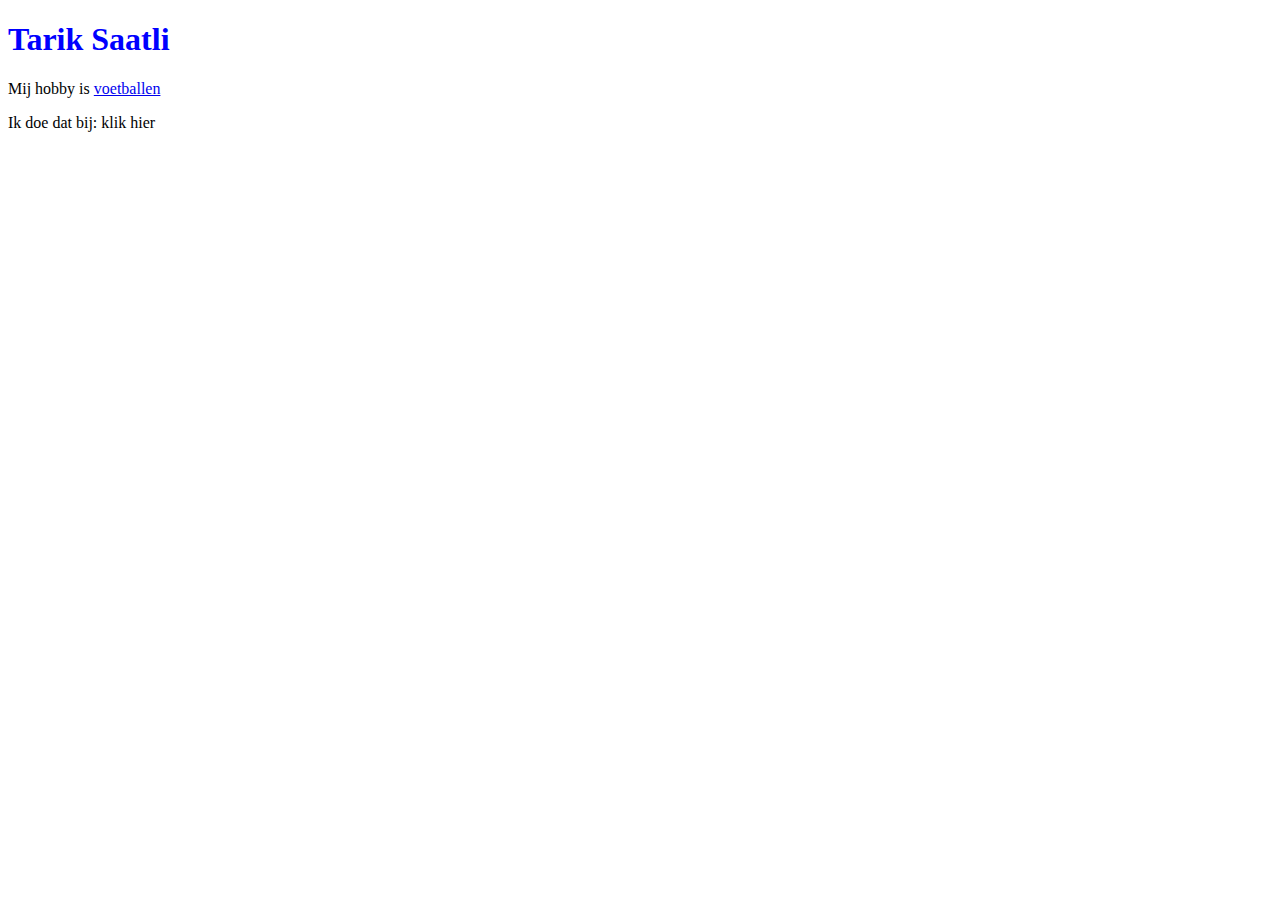
<file: opdracht_2.1/index.html>
<!DOCTYPE html>
<html lang="en">
<head>
    <meta charset="UTF-8">
    <meta name="viewport" content="width=device-width, initial-scale=1.0">
    <title>Document</title>
    <link rel="stylesheet" href="style.css">
</head>
<body>
    <h1>Tarik Saatli</h1>
    <p>Mij hobby is <a href="https://www.instagram.com/rkvvwestlandia/" target="_blank"> voetballen </a></p>
    <p>Ik doe dat bij: klik hier</a></p>
</body>
</html>
</file>
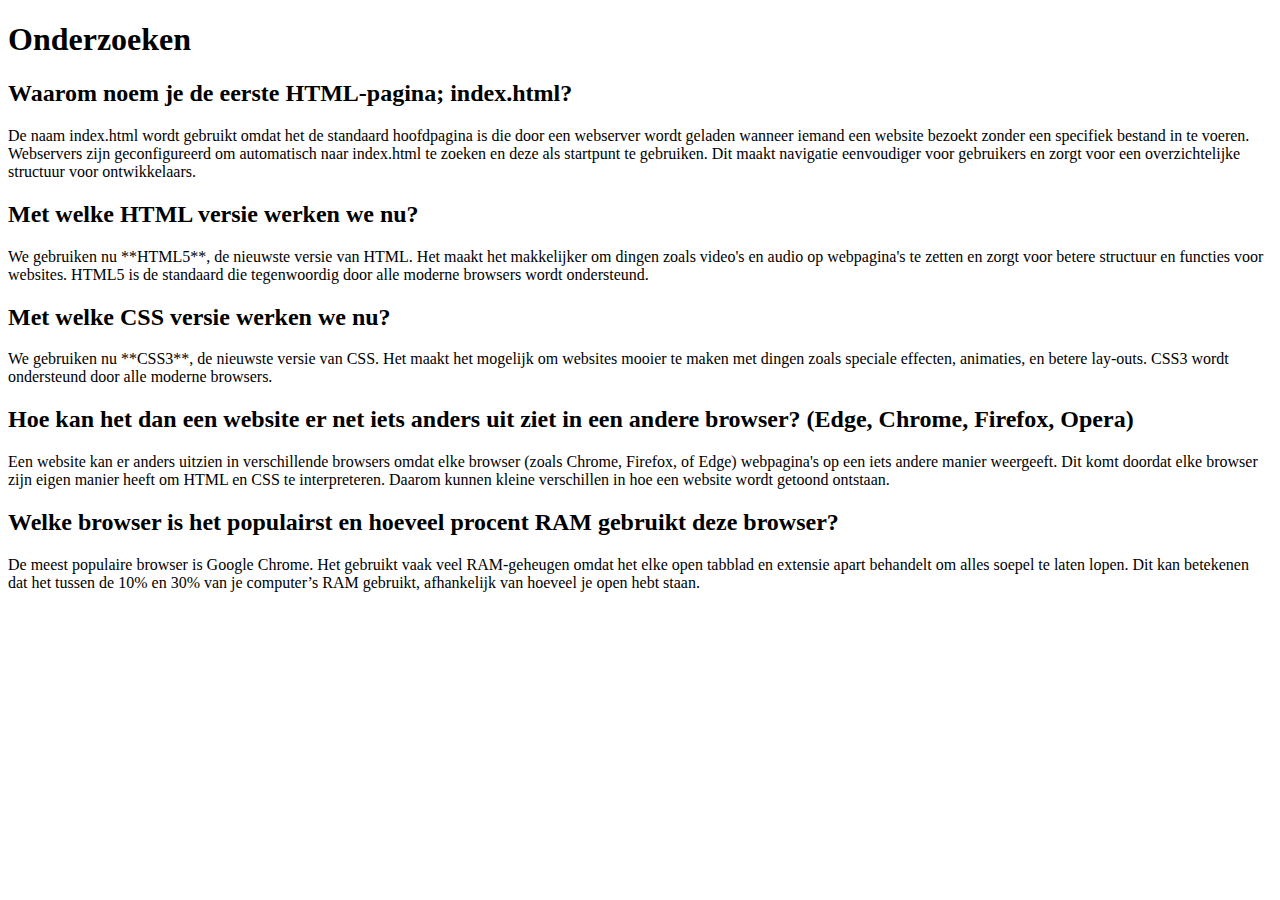
<file: opdracht_2.3/index.html>
<!DOCTYPE html>
<html lang="en">
<head>
    <meta charset="UTF-8">
    <meta name="viewport" content="width=device-width, initial-scale=1.0">
    <title>Document</title>
</head>
<body>
    <H1>Onderzoeken</H1>
<h2>Waarom noem je de eerste HTML-pagina; index.html?</h2>
<p>De naam index.html wordt gebruikt omdat het de standaard hoofdpagina is die door een webserver wordt geladen wanneer iemand een website bezoekt zonder een specifiek bestand in te voeren. Webservers zijn geconfigureerd om automatisch naar index.html te zoeken en deze als startpunt te gebruiken. Dit maakt navigatie eenvoudiger voor gebruikers en zorgt voor een overzichtelijke structuur voor ontwikkelaars.</p>
<h2>Met welke HTML versie werken we nu?</h2>
<p>We gebruiken nu **HTML5**, de nieuwste versie van HTML. Het maakt het makkelijker om dingen zoals video's en audio op webpagina's te zetten en zorgt voor betere structuur en functies voor websites. HTML5 is de standaard die tegenwoordig door alle moderne browsers wordt ondersteund.</p>
<h2>Met welke CSS versie werken we nu?</h2>
<p>We gebruiken nu **CSS3**, de nieuwste versie van CSS. Het maakt het mogelijk om websites mooier te maken met dingen zoals speciale effecten, animaties, en betere lay-outs. CSS3 wordt ondersteund door alle moderne browsers.</p>
<h2>Hoe kan het dan een website er net iets anders uit ziet in een andere browser? (Edge, Chrome, Firefox, Opera)
</h2>
<p>Een website kan er anders uitzien in verschillende browsers omdat elke browser (zoals Chrome, Firefox, of Edge) webpagina's op een iets andere manier weergeeft. Dit komt doordat elke browser zijn eigen manier heeft om HTML en CSS te interpreteren. Daarom kunnen kleine verschillen in hoe een website wordt getoond ontstaan.</p>
<h2>Welke browser is het populairst en hoeveel procent RAM gebruikt deze browser?</h2>
<p>De meest populaire browser is Google Chrome. Het gebruikt vaak veel RAM-geheugen omdat het elke open tabblad en extensie apart behandelt om alles soepel te laten lopen. Dit kan betekenen dat het tussen de 10% en 30% van je computer’s RAM gebruikt, afhankelijk van hoeveel je open hebt staan.</p>
</body>
</html>
</file>
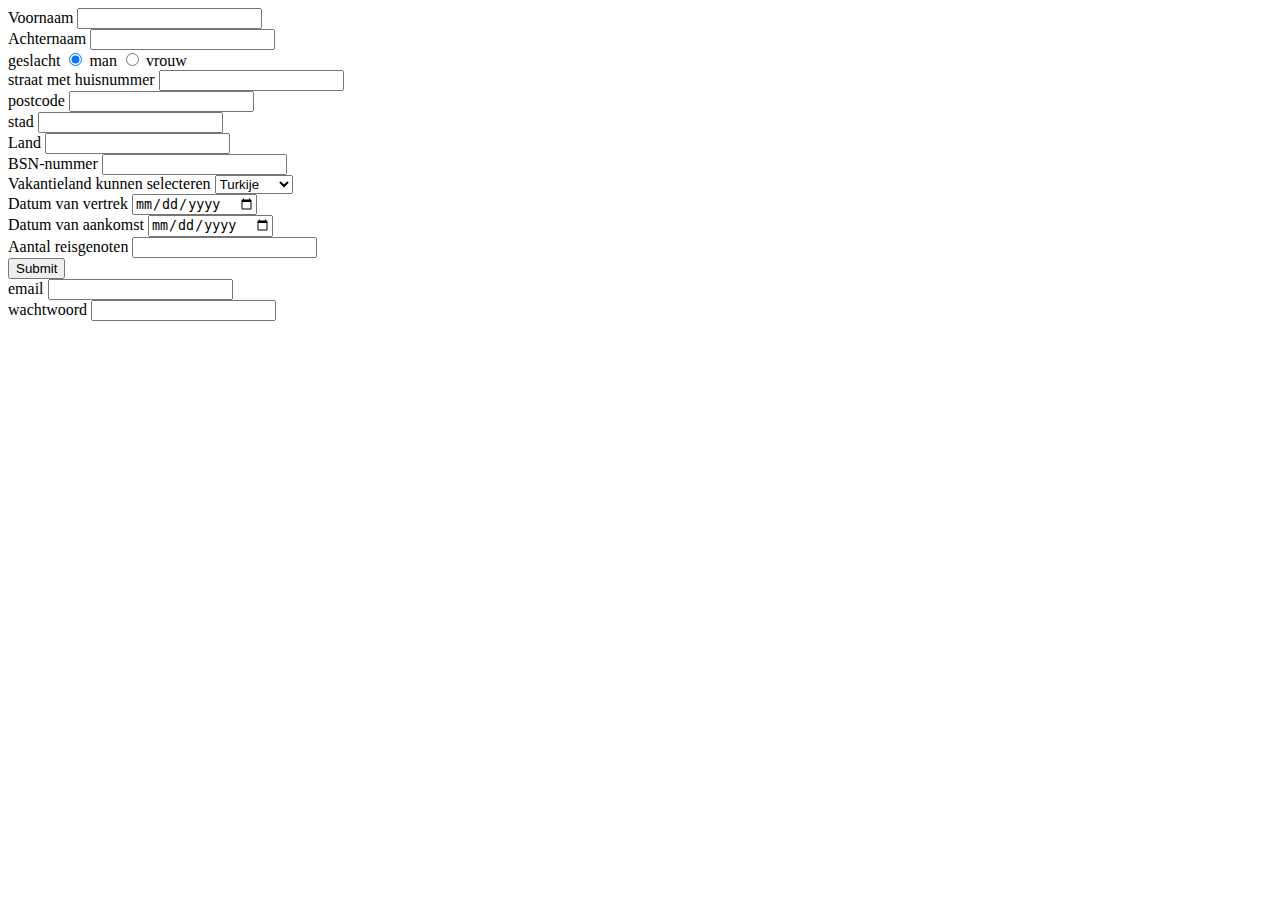
<file: opdracht_3.2/index.html>
<!DOCTYPE html>
<html lang="en">
<head>
    <meta charset="UTF-8">
    <meta name="viewport" content="width=device-width, initial-scale=1.0">
    <title>Boekingsformulier</title>
</head>
<body>
<form action="result.html" method="">

<label for="">Voornaam</label>
<input type="type" name="firstname">
<br>
<label for="">Achternaam</label>
<input type="type" name="surname">
<br>
<label for="">geslacht</label>
<input type="radio" name="gender" checked value="man"> man
<input type="radio" name="gender" value="vrouw"> vrouw
<br>
<label for="">straat met huisnummer</label>
<input type="type" name="street">
<br>
<label for="">postcode</label>
<input type="type" name="zipcode">
<br>
<label for="">stad</label>
<input type="type" name="city">
<br>
<label for="">Land</label>
<input type="type" name="country">
<br>
<label for="">BSN-nummer</label>
<input type="type" name="ID" maxlength="9">
<br>
<label for="">Vakantieland kunnen selecteren</label>
<select name="vacation" id="Choose a country">
    <option value="Turkije">Turkije</option>
    <option value="Rusland">Rusland</option>
    <option value="Duitsland">Duitsland</option>
</select>
<br>
<label for="">Datum van vertrek</label>
<input type="date" name="Departure" min="2024-10-23">
<br>
<label for="">Datum van aankomst</label>
<input type="date" name="Arrive" min="2024-10-23">
<br>
<label for="">Aantal reisgenoten</label>
<input type="type" name="travelPeople" min="0" max="4">

<br>
<input type="submit" >
<br>
<label for="E-mail">email</label>
<input type="email" name="E-mail">
<br>
<label for="password">wachtwoord</label>
<input type="password" name="password">

</form>


</body>
</html>
</file>
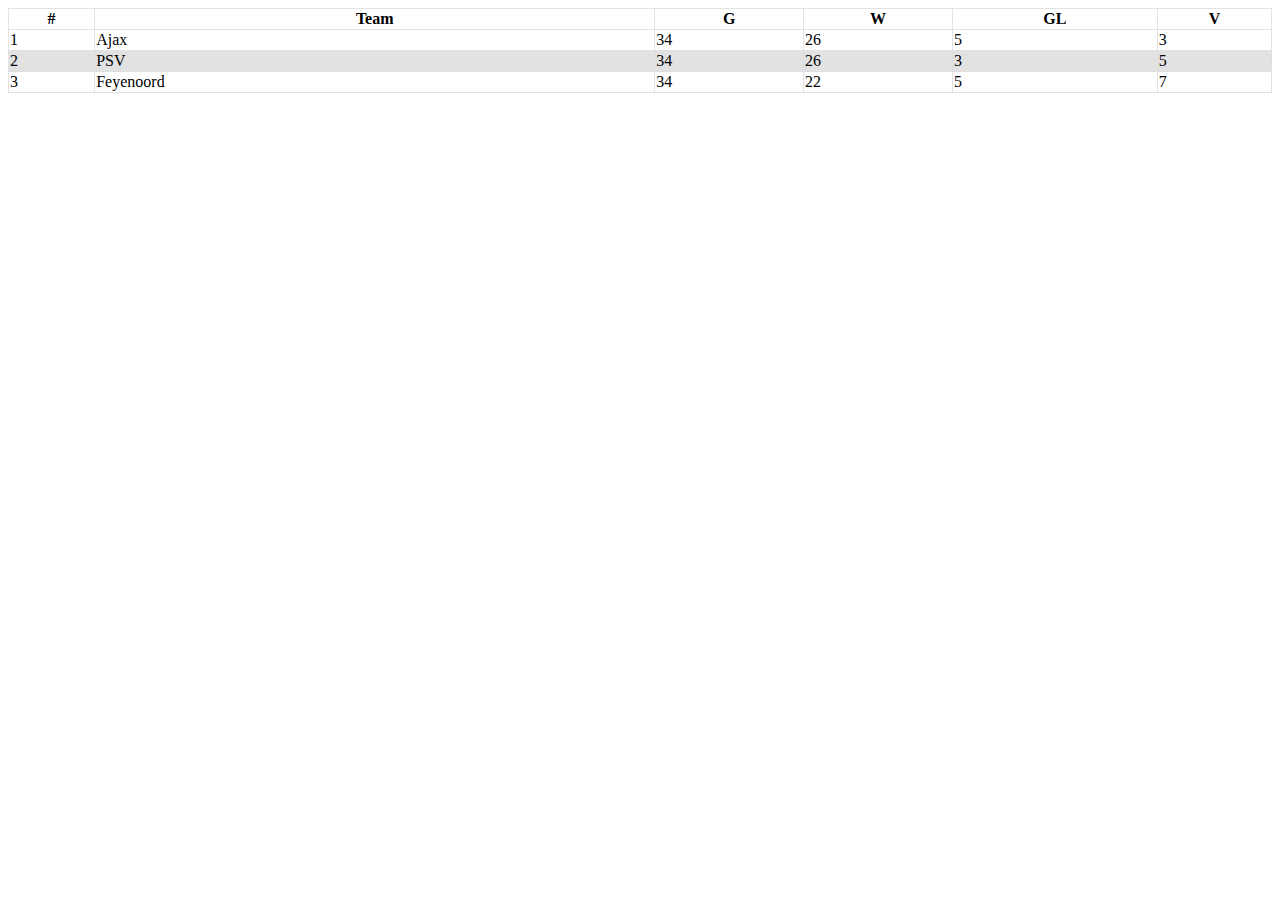
<file: opdracht_3.3/index.html>
<!DOCTYPE html>
<html lang="en">
<head>
    <meta charset="UTF-8">
    <meta name="viewport" content="width=device-width, initial-scale=1.0">
    <title>Document</title>
    <link rel="stylesheet" href="style.css">
</head>
<body>
    <table>
        <thead>
            <tr>
                <th>#</th>
                <th>Team</th>
                <th>G</th>
                <th>W</th>
                <th>GL</th>
                <th>V</th>
            </tr>
        </thead>
        <tbody>
            <tr>
                <td>1</td>
                <td>Ajax</td>
                <td>34</td>
                <td>26</td>
                <td>5</td>
                <td>3</td>
            </tr>
            <tr>
                <td>2</td>
                <td>PSV</td>
                <td>34</td>
                <td>26</td>
                <td>3</td>
                <td>5</td>
            </tr>
            <tr>
                <td>3</td>
                <td>Feyenoord</td>
                <td>34</td>
                <td>22</td>
                <td>5</td>
                <td>7</td>
            </tr>
        </tbody>
    </table>
</body>
</html>
</file>
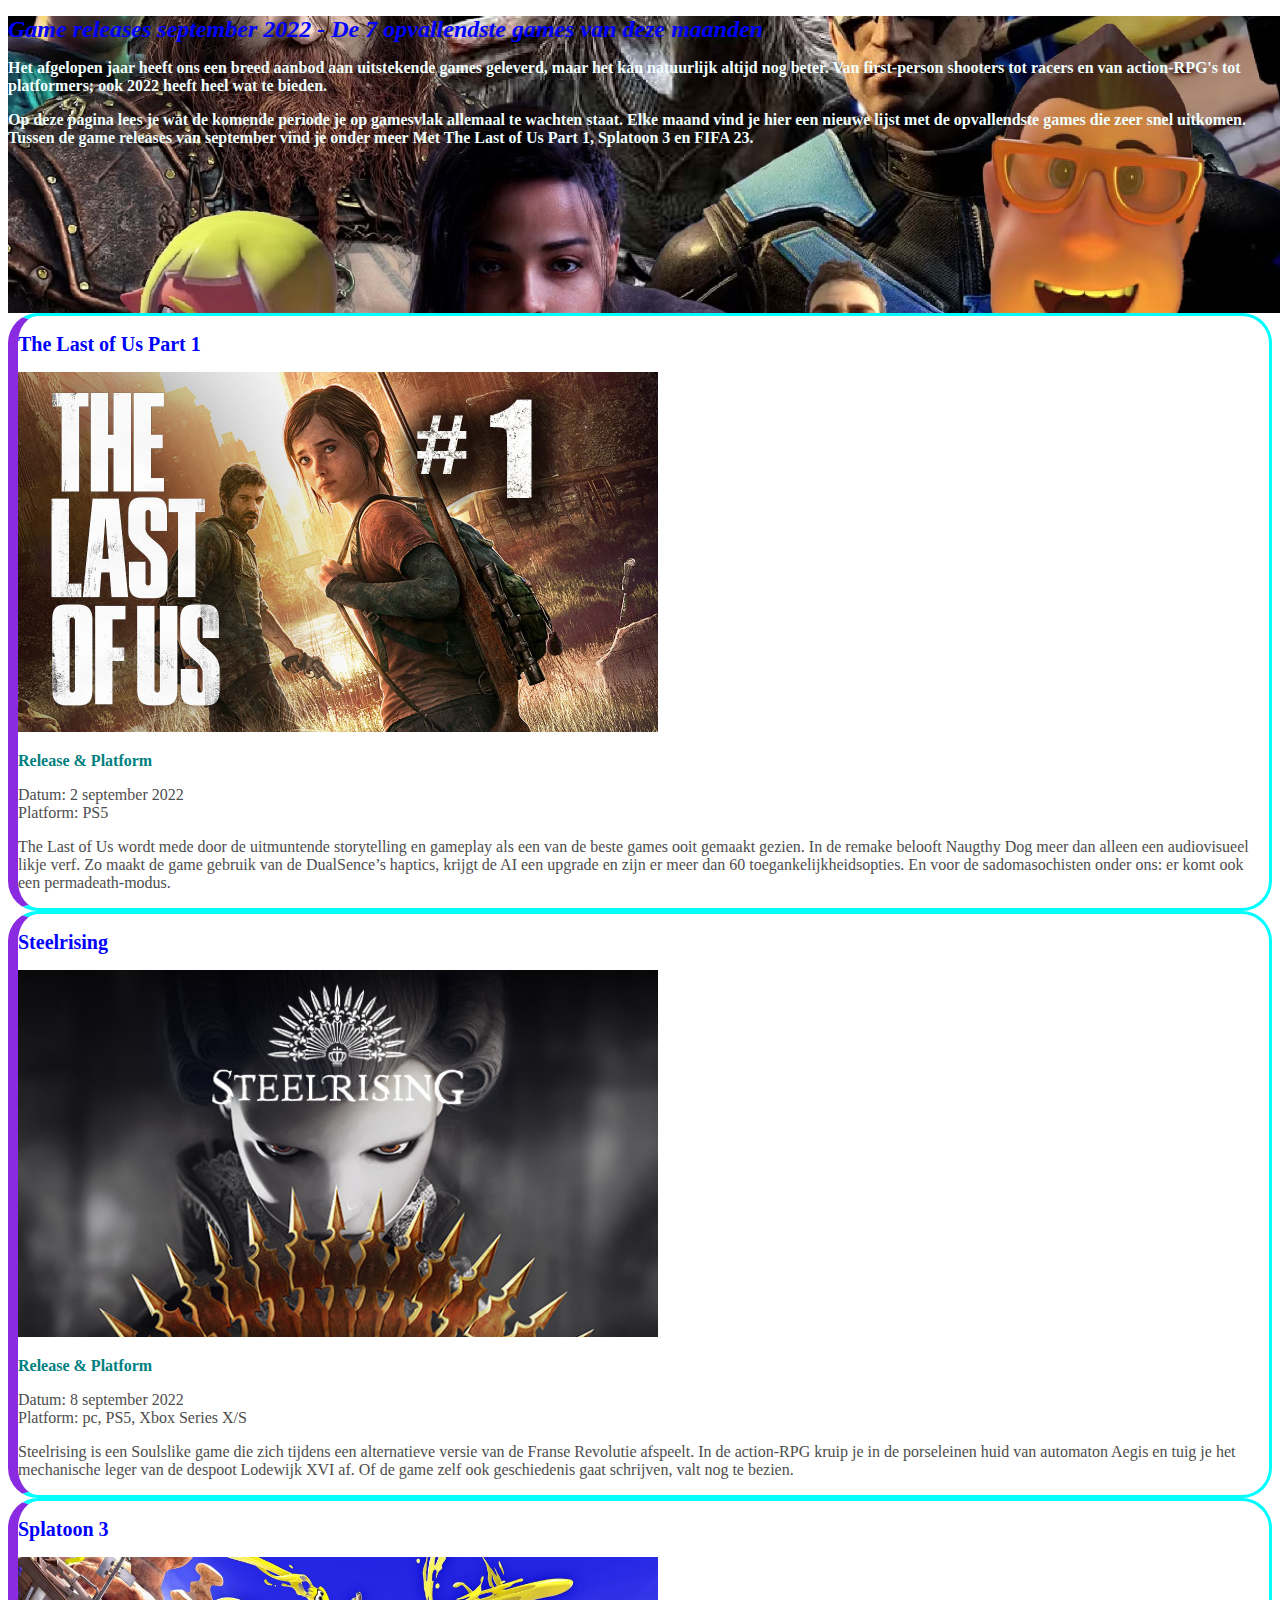
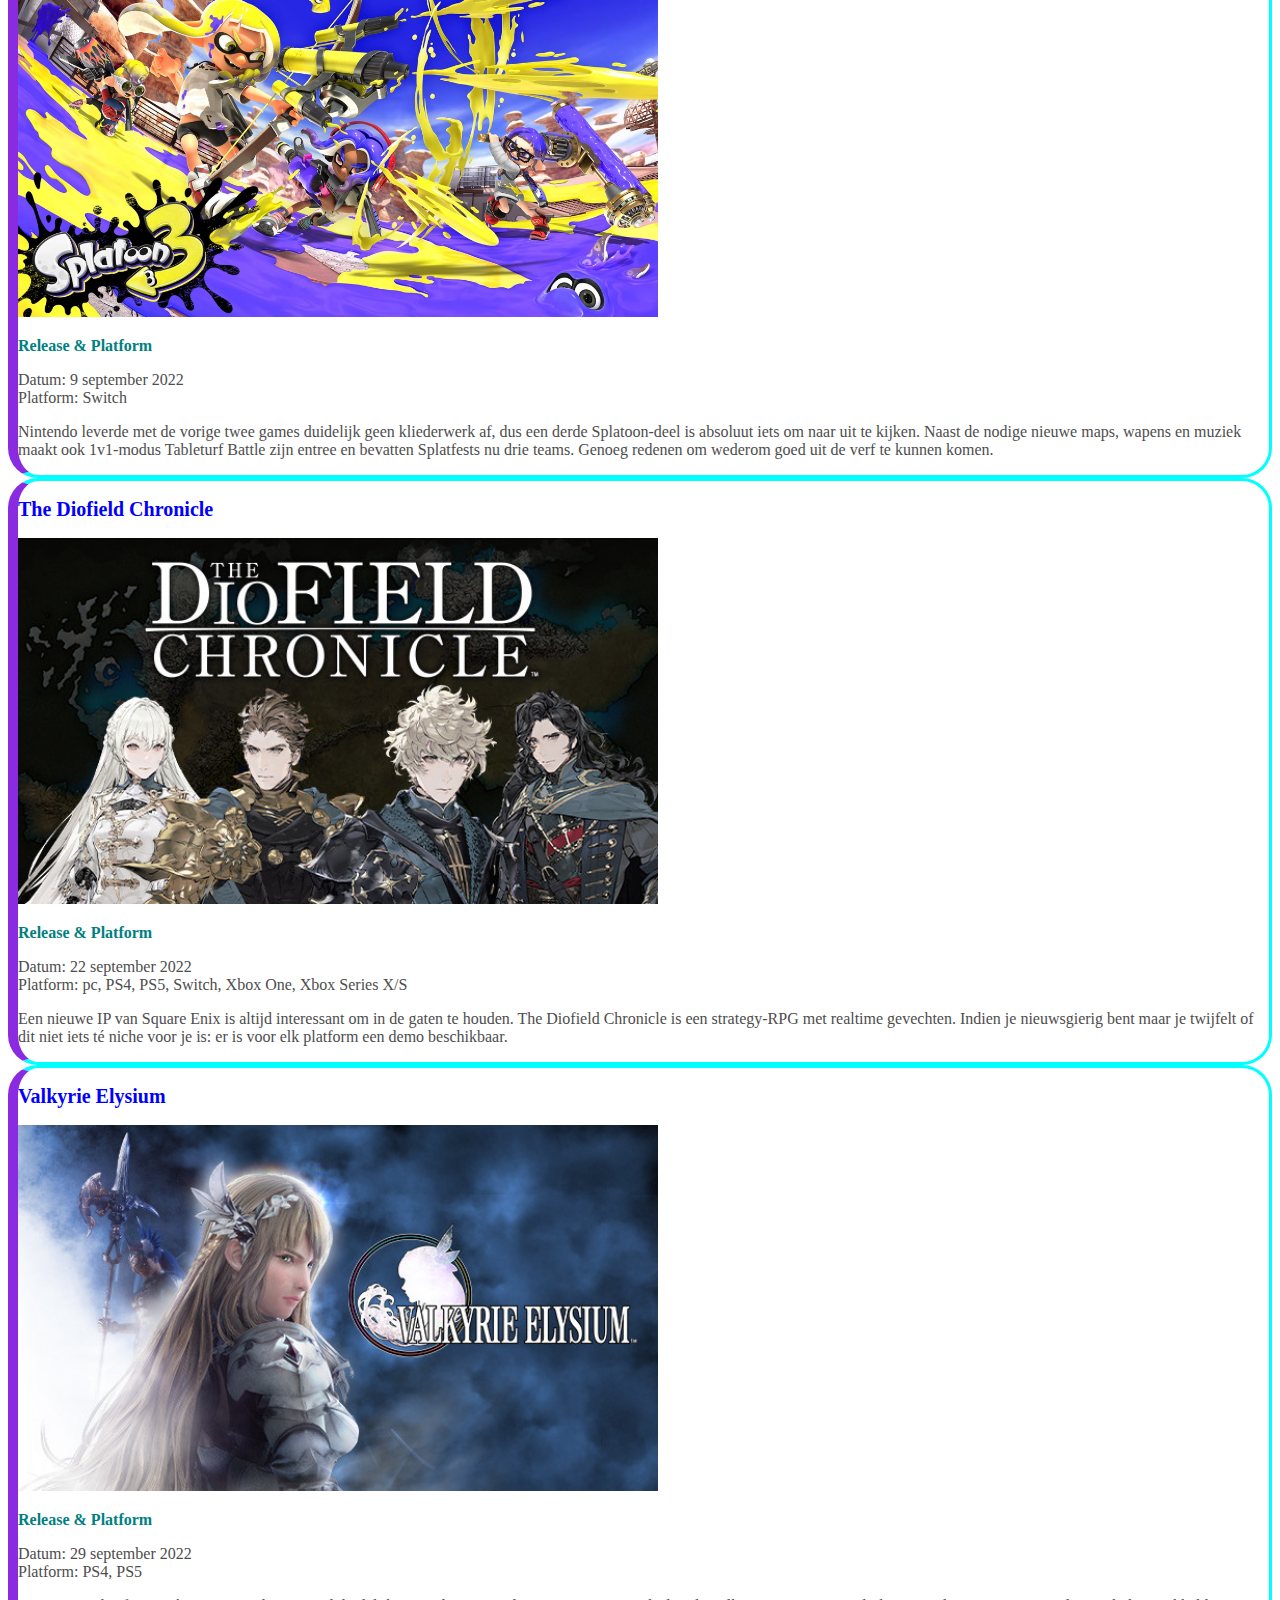
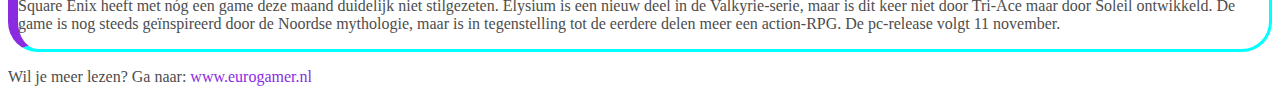
<file: opdracht_4.1/index.html>
<!DOCTYPE html>
<html lang="en">

<head>
    <meta charset="UTF-8">
    <meta http-equiv="X-UA-Compatible" content="IE=edge">
    <meta name="viewport" content="width=device-width, initial-scale=1.0">
    <title>Opdracht 4.1 - Font & Color</title>
    <link rel="stylesheet" href="style.css">
</head>

<body>
    <main>
        <header>
            <h1>Game releases september 2022 - De 7 opvallendste games van deze maanden</h1>

            <p class="textfield">Het afgelopen jaar heeft ons een breed aanbod aan uitstekende games geleverd, maar het kan natuurlijk
                altijd nog beter. Van first-person shooters tot racers en van action-RPG's tot platformers; ook 2022
                heeft heel wat te bieden.
            </p>
            <p class="textfield">
                Op deze pagina lees je wat de komende periode je op gamesvlak allemaal te wachten staat. Elke maand vind
                je hier
                een nieuwe lijst met de opvallendste games die zeer snel uitkomen. Tussen de game releases van september
                vind je onder meer Met The Last of Us Part 1, Splatoon 3 en FIFA 23.
            </p>
        </header>
        <section>
            <article>
                <h2>The Last of Us Part 1</h2>
                <img src="./img/lastpart.jpeg" alt="The last part of us part 1">
                <h3>Release & Platform</h3>
                <p>Datum: 2 september 2022 <br>
                    Platform: PS5</p>
                <p>
                    The Last of Us wordt mede door de uitmuntende storytelling en gameplay als een van de beste games
                    ooit
                    gemaakt gezien. In de remake belooft Naugthy Dog meer dan alleen een audiovisueel likje verf. Zo
                    maakt
                    de game
                    gebruik van de DualSence’s haptics, krijgt de AI een upgrade en zijn er meer dan 60
                    toegankelijkheidsopties. En
                    voor de sadomasochisten onder ons: er komt ook een permadeath-modus.
                </p>
            </article>
            <article>
                <h2>Steelrising</h2>
                <img src="./img/steelrising.jpeg" alt="Steelrising">
                <h3>Release & Platform</h3>
                <p>Datum: 8 september 2022 <br>
                    Platform: pc, PS5, Xbox Series X/S</p>
                <p>Steelrising is een Soulslike game die zich tijdens een alternatieve versie van de Franse Revolutie
                    afspeelt. In de action-RPG kruip je in de porseleinen huid van automaton Aegis en tuig je het
                    mechanische leger van
                    de despoot Lodewijk XVI af. Of de game zelf ook geschiedenis gaat schrijven, valt nog te bezien.</p>
            </article>
            <article>
                <h2>Splatoon 3</h2>
                <img src="./img/platoon3.avif" alt="Splatoon 3">
                <h3>Release & Platform</h3>
                <p>Datum: 9 september 2022 <br>
                    Platform: Switch</p>
                <p> Nintendo leverde met de vorige twee games duidelijk geen kliederwerk af, dus een derde Splatoon-deel
                    is
                    absoluut iets om naar uit te kijken. Naast de nodige nieuwe maps, wapens en muziek maakt ook
                    1v1-modus
                    Tableturf
                    Battle zijn entree en bevatten Splatfests nu drie teams. Genoeg redenen om wederom goed uit de verf
                    te
                    kunnen komen.
                </p>
            </article>
            <article>
                <h2>The Diofield Chronicle</h2>
                <img src="./img/diofield.jpeg" alt="The Diofield Chronicle">
                <h3>Release & Platform</h3>
                <p>Datum: 22 september 2022 <br>
                    Platform: pc, PS4, PS5, Switch, Xbox One, Xbox Series X/S</p>
                <p>Een nieuwe IP van Square Enix is altijd interessant om in de gaten te houden. The Diofield Chronicle
                    is
                    een strategy-RPG met realtime gevechten. Indien je nieuwsgierig bent maar je twijfelt of dit niet
                    iets
                    té
                    niche voor je is: er is voor elk platform een demo beschikbaar.</p>
            </article>
            <article>
                <h2>Valkyrie Elysium</h2>
                <img src="./img/valkyrie.jpeg" alt="Valkyrie Elysium">
                <h3>Release & Platform</h3>
                <p>Datum: 29 september 2022 <br>
                    Platform: PS4, PS5</p>
                <p>Square Enix heeft met nóg een game deze maand duidelijk niet stilgezeten. Elysium is een nieuw deel
                    in de
                    Valkyrie-serie, maar is dit keer niet door Tri-Ace maar door Soleil ontwikkeld. De game is nog
                    steeds
                    geïnspireerd door de Noordse mythologie, maar is in tegenstelling tot de eerdere delen meer een
                    action-RPG.
                    De pc-release volgt 11 november.</p>
            </article>

            <p>Wil je meer lezen? Ga naar:
                <a href="https://www.eurogamer.nl/game-releases-de-opvallendste-games-van-deze-maand">www.eurogamer.nl</a>
            </p>
        </section>

    </main>

</body>

</html>
</file>
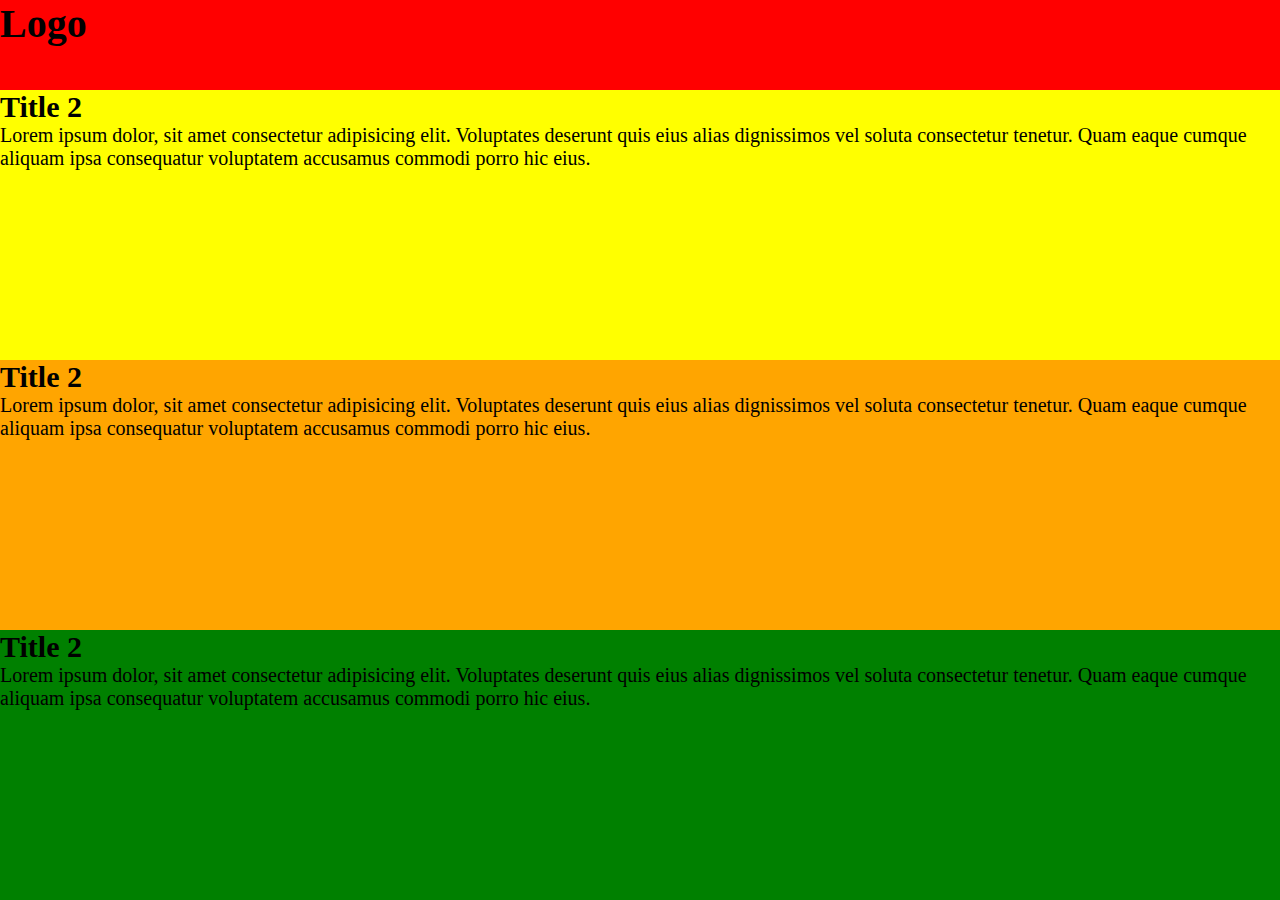
<file: opdracht_7.1/index.html>
<!DOCTYPE html>
<html lang="en">
<head>
    <meta charset="UTF-8">
    <meta name="viewport" content="width=device-width, initial-scale=1.0">
    <title>Document</title>
    <link rel="stylesheet" href="style.css">
</head>
<body>
    <nav> 
        <h1>Logo</h1>
        <div class="block"></div>
    </nav>

    <section class="section1">
        <h2>Title 2</h2>
        <p>Lorem ipsum dolor, sit amet consectetur adipisicing elit. Voluptates deserunt quis eius alias dignissimos vel soluta consectetur tenetur. Quam eaque cumque aliquam ipsa consequatur voluptatem accusamus commodi porro hic eius.</p>
    </section>

    <section class="section2">
        <h2>Title 2</h2>
        <p>Lorem ipsum dolor, sit amet consectetur adipisicing elit. Voluptates deserunt quis eius alias dignissimos vel soluta consectetur tenetur. Quam eaque cumque aliquam ipsa consequatur voluptatem accusamus commodi porro hic eius.</p>
    </section>

    <section class="section3">
        <h2>Title 2</h2>
        <p>Lorem ipsum dolor, sit amet consectetur adipisicing elit. Voluptates deserunt quis eius alias dignissimos vel soluta consectetur tenetur. Quam eaque cumque aliquam ipsa consequatur voluptatem accusamus commodi porro hic eius.</p>
    </section>
</body>
</html>
</file>
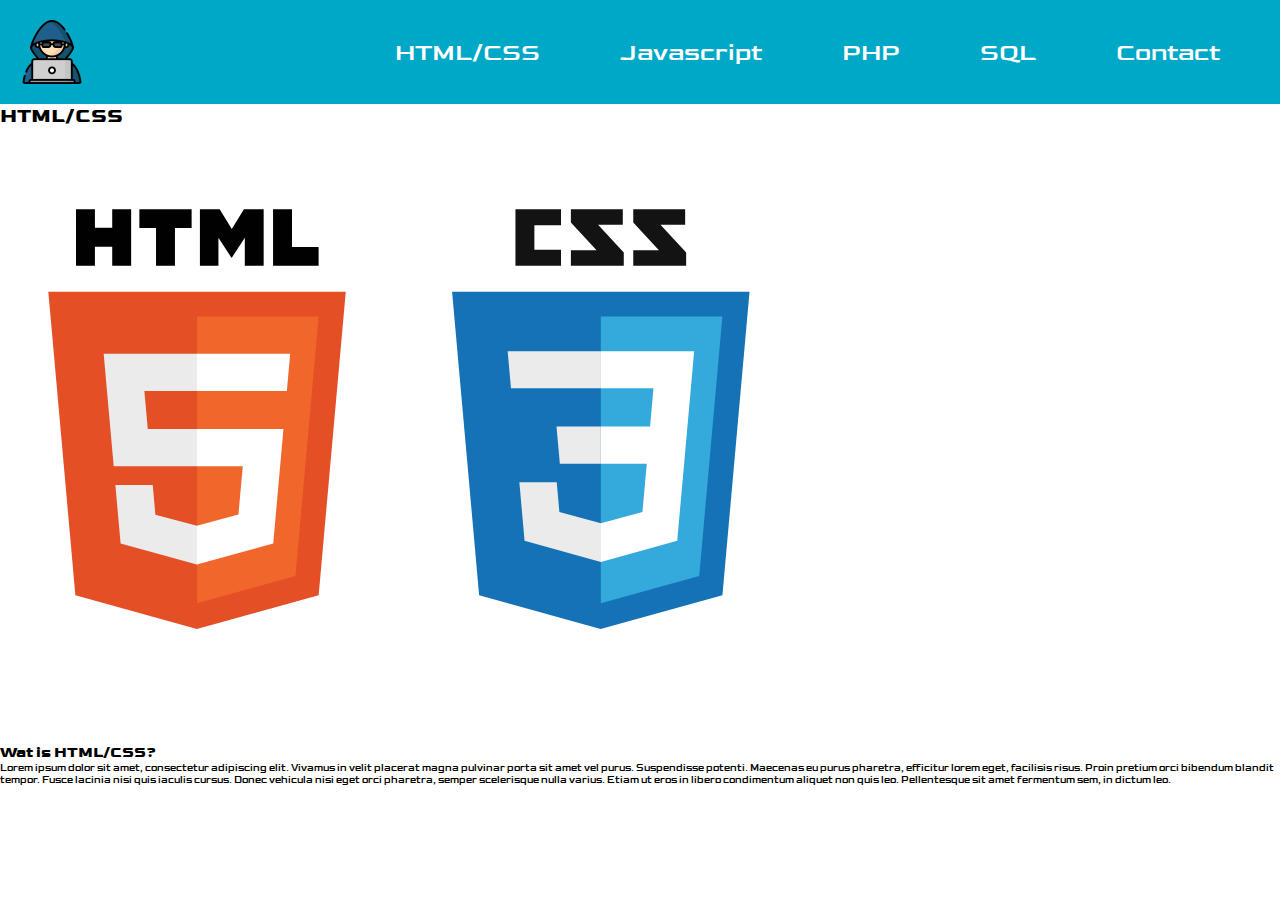
<file: first_year_tcr_exercise/html-css.html>
<!DOCTYPE html>
<html lang="en">
  <head>
    <meta charset="UTF-8" />
    <meta http-equiv="X-UA-Compatible" content="IE=edge" />
    <meta name="viewport" content="width=device-width, initial-scale=1.0" />
    <link rel="preconnect" href="https://fonts.googleapis.com" />
    <link rel="preconnect" href="https://fonts.gstatic.com" crossorigin />
    <link
      href="https://fonts.googleapis.com/css2?family=Goldman:wght@700&display=swap"
      rel="stylesheet"
    />
    <link rel="stylesheet" href="style.css" />
    <title>Opdracht 3</title>
  </head>
  <body>
    <nav>
      <img src="./img/hacker.png" id="logo" />
      <ul>
        <li><a href="html-css.html">HTML/CSS</a></li>
        <li><a href="javascript.html">Javascript</a></li>
        <li><a href="php.html">PHP</a></li>
        <li><a href="mysql.html">SQL</a></li>
        <li><a href="contact.html">Contact</a></li>

      </ul>
    </nav>
    <h1>HTML/CSS</h1>
    <img src="img/html.png">
    <h2>Wat is HTML/CSS?</h2>
    <p>Lorem ipsum dolor sit amet, consectetur adipiscing elit. Vivamus in velit placerat magna pulvinar porta sit amet vel purus. Suspendisse potenti. Maecenas eu purus pharetra, efficitur lorem eget, facilisis risus. Proin pretium orci bibendum blandit tempor. Fusce lacinia nisi quis iaculis cursus. Donec vehicula nisi eget orci pharetra, semper scelerisque nulla varius. Etiam ut eros in libero condimentum aliquet non quis leo. Pellentesque sit amet fermentum sem, in dictum leo. </p>
  </body>
</html>
</file>
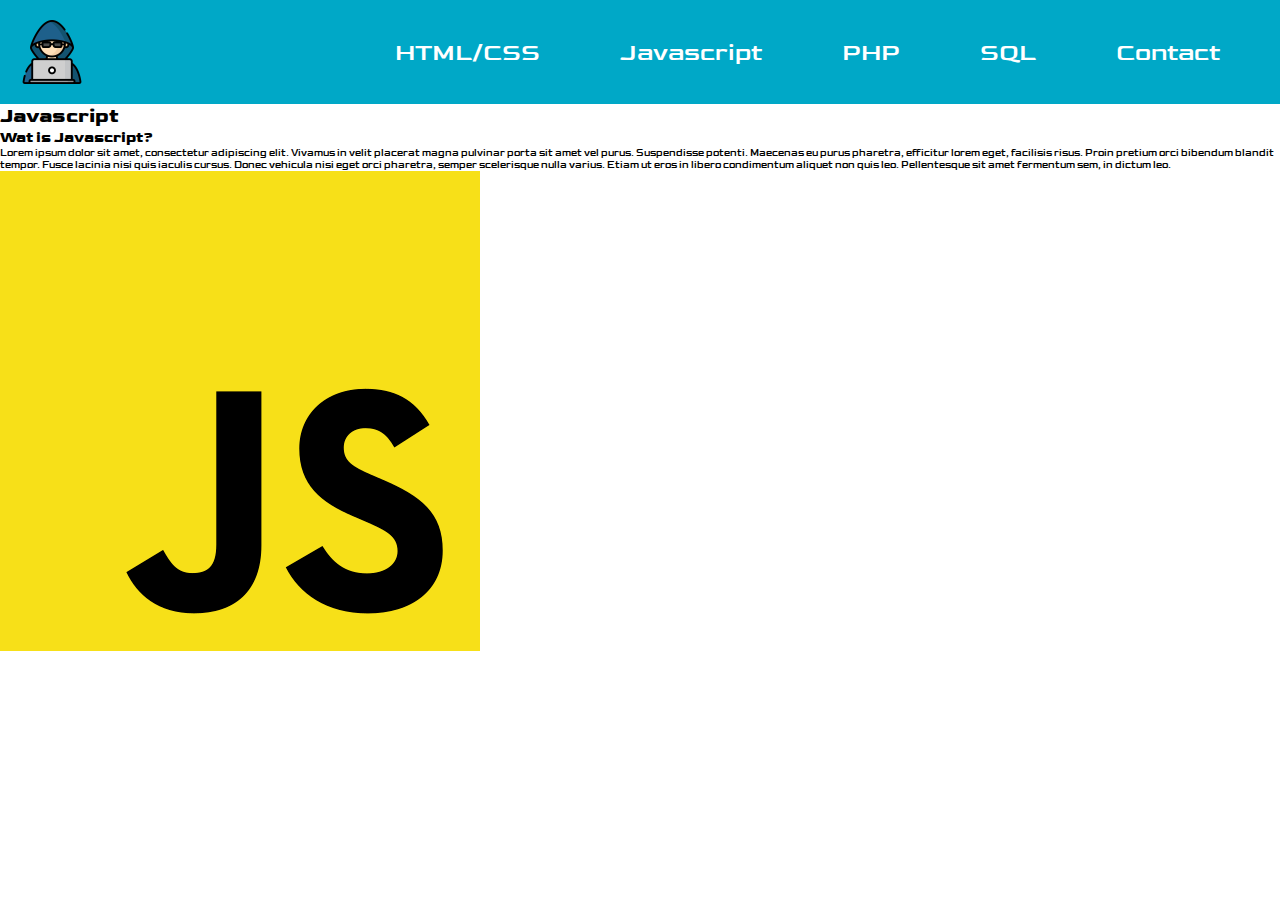
<file: first_year_tcr_exercise/javascript.html>
<!DOCTYPE html>
<html lang="en">
  <head>
    <meta charset="UTF-8" />
    <meta http-equiv="X-UA-Compatible" content="IE=edge" />
    <meta name="viewport" content="width=device-width, initial-scale=1.0" />
    <link rel="preconnect" href="https://fonts.googleapis.com" />
    <link rel="preconnect" href="https://fonts.gstatic.com" crossorigin />
    <link
      href="https://fonts.googleapis.com/css2?family=Goldman:wght@700&display=swap"
      rel="stylesheet"
    />
    <link rel="stylesheet" href="style.css" />
    <title>Opdracht 3</title>
  </head>
  <body>
    <nav>
      <img src="./img/hacker.png" id="logo" />
      <ul>
        <li><a href="html-css.html">HTML/CSS</a></li>
        <li><a href="javascript.html">Javascript</a></li>
        <li><a href="php.html">PHP</a></li>
        <li><a href="mysql.html">SQL</a></li>
        <li><a href="contact.html">Contact</a></li>

      </ul>
    </nav>
    <h1>Javascript</h1>
    <h2>Wat is Javascript?</h2>
    <p>Lorem ipsum dolor sit amet, consectetur adipiscing elit. Vivamus in velit placerat magna pulvinar porta sit amet vel purus. Suspendisse potenti. Maecenas eu purus pharetra, efficitur lorem eget, facilisis risus. 

        Proin pretium orci bibendum blandit tempor. Fusce lacinia nisi quis iaculis cursus. Donec vehicula nisi eget orci pharetra, semper scelerisque nulla varius. Etiam ut eros in libero condimentum aliquet non quis leo. Pellentesque sit amet fermentum sem, in dictum leo. </p>
    <img src=img/javascript.png>
  </body>
</html>
</file>
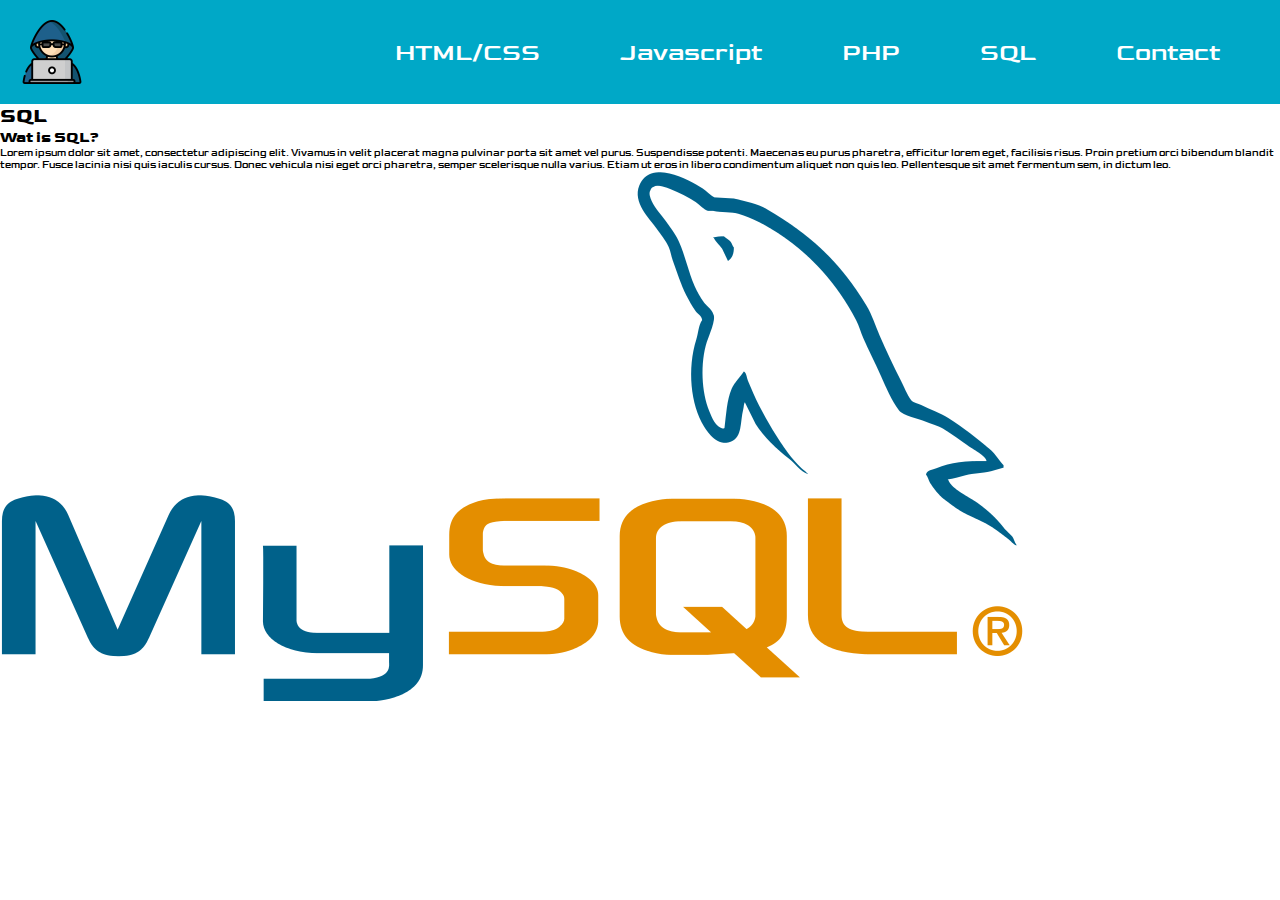
<file: first_year_tcr_exercise/mysql.html>
<!DOCTYPE html>
<html lang="en">
  <head>
    <meta charset="UTF-8" />
    <meta http-equiv="X-UA-Compatible" content="IE=edge" />
    <meta name="viewport" content="width=device-width, initial-scale=1.0" />
    <link rel="preconnect" href="https://fonts.googleapis.com" />
    <link rel="preconnect" href="https://fonts.gstatic.com" crossorigin />
    <link
      href="https://fonts.googleapis.com/css2?family=Goldman:wght@700&display=swap"
      rel="stylesheet"
    />
    <link rel="stylesheet" href="style.css" />
    <title>Opdracht 3</title>
  </head>
  <body>
    <nav>
      <img src="./img/hacker.png" id="logo" />
      <ul>
        <li><a href="html-css.html">HTML/CSS</a></li>
        <li><a href="javascript.html">Javascript</a></li>
        <li><a href="php.html">PHP</a></li>
        <li><a href="mysql.html">SQL</a></li>
        <li><a href="contact.html">Contact</a></li>
      </ul>
    </nav>
    <h1>SQL</h1>
    <h2>Wat is SQL?</h2>
    <p>Lorem ipsum dolor sit amet, consectetur adipiscing elit. Vivamus in velit placerat magna pulvinar porta sit amet vel purus. Suspendisse potenti. Maecenas eu purus pharetra, efficitur lorem eget, facilisis risus. Proin pretium orci bibendum blandit tempor. Fusce lacinia nisi quis iaculis cursus. Donec vehicula nisi eget orci pharetra, semper scelerisque nulla varius. Etiam ut eros in libero condimentum aliquet non quis leo. Pellentesque sit amet fermentum sem, in dictum leo. </p>
    <img src="img/mysql.png">
  </body>
</html>
</file>
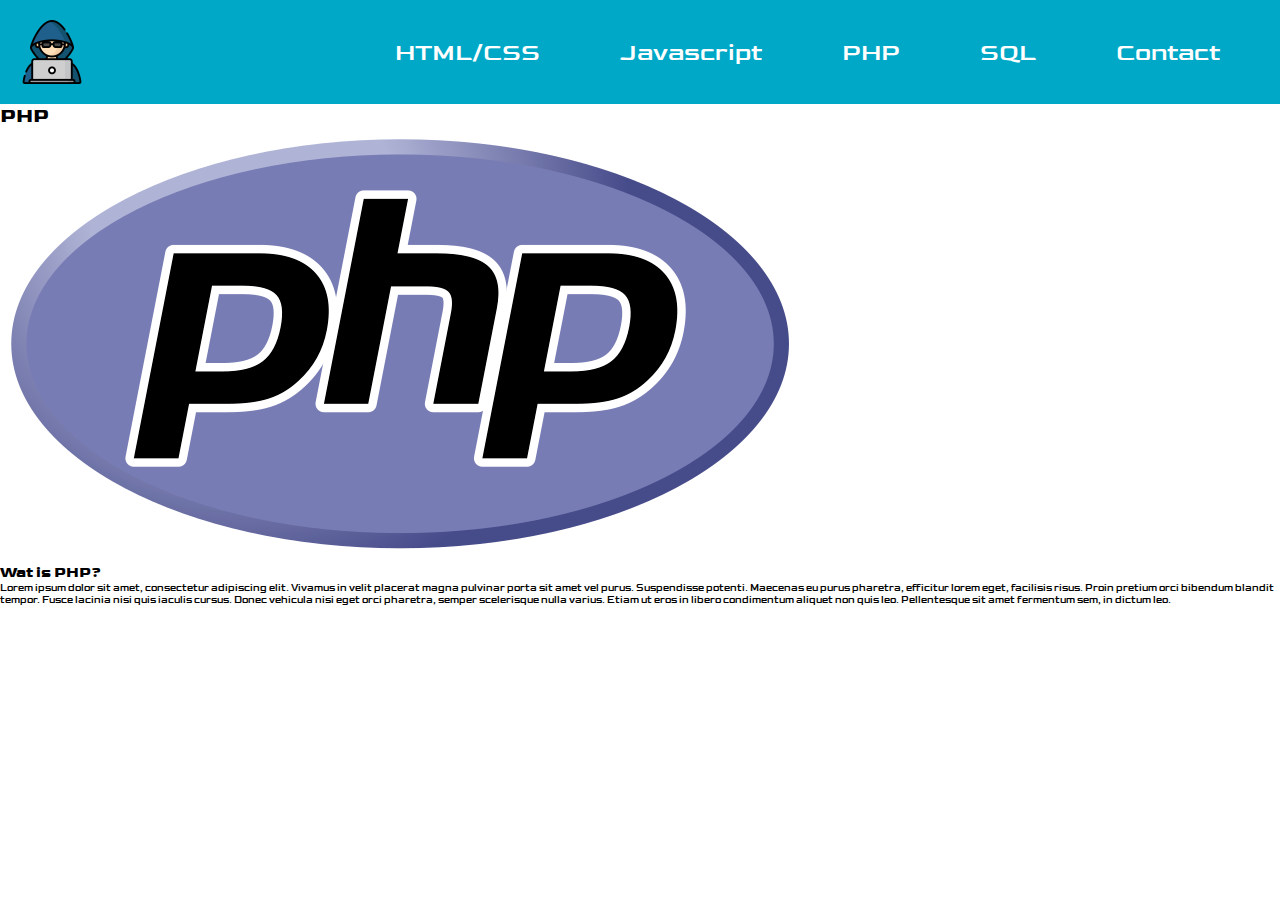
<file: first_year_tcr_exercise/php.html>
<!DOCTYPE html>
<html lang="en">
  <head>
    <meta charset="UTF-8" />
    <meta http-equiv="X-UA-Compatible" content="IE=edge" />
    <meta name="viewport" content="width=device-width, initial-scale=1.0" />
    <link rel="preconnect" href="https://fonts.googleapis.com" />
    <link rel="preconnect" href="https://fonts.gstatic.com" crossorigin />
    <link
      href="https://fonts.googleapis.com/css2?family=Goldman:wght@700&display=swap"
      rel="stylesheet"
    />
    <link rel="stylesheet" href="style.css" />
    <title>Opdracht 3</title>
  </head>
  <body>
    <nav>
      <img src="./img/hacker.png" id="logo" />
      <ul>
        <li><a href="html-css.html">HTML/CSS</a></li>
        <li><a href="javascript.html">Javascript</a></li>
        <li><a href="php.html">PHP</a></li>
        <li><a href="mysql.html">SQL</a></li>
        <li><a href="contact.html">Contact</a></li>

      </ul>
    </nav>
    <h1>PHP</h1>
    <img src="img/php.png">
    <h2>Wat is PHP?</h2>
    <p>Lorem ipsum dolor sit amet, consectetur adipiscing elit. Vivamus in velit placerat magna pulvinar porta sit amet vel purus. Suspendisse potenti. Maecenas eu purus pharetra, efficitur lorem eget, facilisis risus. 

        Proin pretium orci bibendum blandit tempor. Fusce lacinia nisi quis iaculis cursus. Donec vehicula nisi eget orci pharetra, semper scelerisque nulla varius. Etiam ut eros in libero condimentum aliquet non quis leo. Pellentesque sit amet fermentum sem, in dictum leo. </p>
  </body>
</html>
</file>
<file: opdracht_2.1/style.css>
h1{
    color: blue;
}
</file>
<file: opdracht_3.3/style.css>
table{
    border-collapse: collapse;
    width: 100%;
}

th, td{
    border: 1px solid #dddd;
}

tr:nth-child(even){
    background-color: #dddd;
}
</file>
<file: opdracht_4.1/style.css>
header {
    width: 100vw;
    height: 33vh;
background-image: url(img/2022-Games.avif);
background-repeat: no-repeat;
background-size: cover ;
background-position: center;
}

.textfield {
    color: azure;
}

h1 {
    color: blue;
    font-size: 24px;
    font-weight: bold; 
    font-style: italic;
}

h2{
    font-size: 20px;
    color: #0000ff;
    font-weight: bold;
}

h3{
    font-size: 16px;
    color: teal;
    font-weight: bold;
}

p{
    color: #4d4d4d;
}

.textfield {
    font-weight: bold;

}

a{
    color: #8A2BE2;
    text-decoration: none;
}

img {
    width: 50vw;
}

article {
    border-radius: 30px; 
    border-style: solid;
    border-color: aqua;
    border-left: 10px solid #8A2BE2;
}
</file>
<file: opdracht_7.1/style.css>
*{
    padding: 0;
    margin: 0;
}

nav{
background-color: red;
    font-size: 20px;
    height: 10vh;
}
.block {
    width: 10px;
    height: 10px;
    background-color: white;
    display: none;
}

section {
    height: 30vh;
    font-size: 20px;
}

.section1 {
    background-color: yellow;
   
}

.section2 {
    background-color: orange;
   
}

.section3 {
    background-color: green;
  
}

@media screen and (max-width: 800px) {
    nav {
        background-color: pink;
        display: flex;justify-content: center;
    }

    .section1 {
        background-color: red;
    }

    .section2 {
        background-color: lightblue;
    }

    .section3 {
        background-color: blue;
    }

}

@media screen and (max-width: 750px) {
    nav {
        background-color: lightblue;
        display: flex;
        justify-content: space-between;
        align-items: center;
        padding: 0 20px;
    }

    .section1 {
        background-color: aquamarine;
    }
    
    .section2 {
        background-color: blueviolet;
    }

    .section3 {
        background-color: darkblue;
    }

    .block {
        display: block;
    }
}
</file>
<file: first_year_tcr_exercise/style.css>
* {
  margin: 0;
  padding: 0;
  box-sizing: border-box;
}
html {
  font-size: 62.5%;
}
body {
  font-family: "Goldman", cursive;
}

nav {
  display: flex;
  width: 100%;
  padding: 2rem;
  min-height: 10vh;
  align-items: center;
  flex-wrap: wrap;
  margin: auto;
  background: #00a8c7;
  justify-content: space-between;
}
nav ul {
  display: flex;
  align-items: center;
  list-style-type: none;
}
nav li {
  font-size: 2.5rem;
  padding: 0 4rem 0 4rem;
}
nav a {
  color: white;
  text-decoration: none;
}
nav img {
  width: 5vw;
}
</file>
